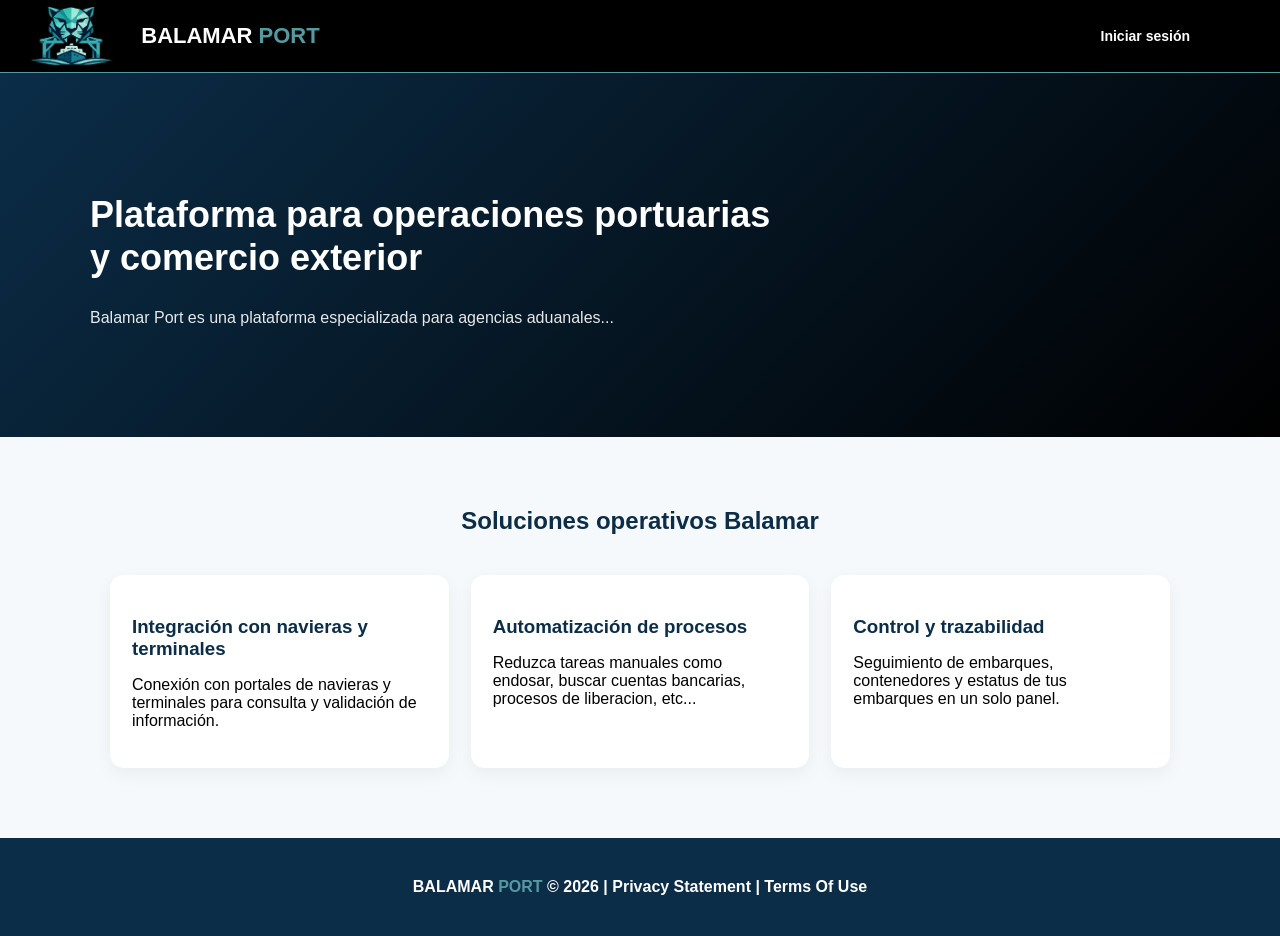
<file: index.html>
<!DOCTYPE html>
<html lang="en">

<head>
    <meta charset="UTF-8">
    <meta name="viewport" content="width=device-width, initial-scale=1.0">
    <title>Balamar Port | Login</title>
    <link rel="stylesheet" href="login.css">
</head>

<body>

    <header class="balamar-header">

        <div class="balamar-header-container">

            <div class="balamar-left">
                <img src="logosinletras.png" alt="balamar-port">
                <span class="balamar-title">
                    BALAMAR <span class="port">PORT</span>
                </span>

            </div>

            <div class="balamar-right">
                <span class="user-sep">|</span>
                <a href="panel.html">Iniciar sesión</a>
            </div>

        </div>

    </header>


    <main class="home">

        <section class="hero">

            <div class="hero-content">

                <h1>
                    Plataforma para operaciones portuarias y comercio exterior
                </h1>

                <p>
                <p>
                    Balamar Port es una plataforma especializada para agencias aduanales...
                </p>

                </p>

            </div>

        </section>


        <section class="services">

            <h2>Soluciones operativos Balamar</h2>

            <div class="services-grid">


                <div class="service-card">
                    <h3>Integración con navieras y terminales</h3>
                    <p>
                        Conexión con portales de navieras y terminales para consulta y validación de información.
                    </p>
                </div>

                <div class="service-card">
                    <h3>Automatización de procesos</h3>
                    <p>
                        Reduzca tareas manuales como endosar, buscar cuentas bancarias, procesos de liberacion, etc...
                    </p>
                </div>

                <div class="service-card">
                    <h3>Control y trazabilidad</h3>
                    <p>
                        Seguimiento de embarques, contenedores y estatus de tus embarques en un solo panel.
                    </p>
                </div>

            </div>

        </section>
        
        <section class="cta">

            <span class="balamar-title">
                BALAMAR <span class="port">PORT</span> © 2026 | Privacy Statement | Terms Of Use
            </span>

        </section>

    </main>





















</body>

</html>
</file>
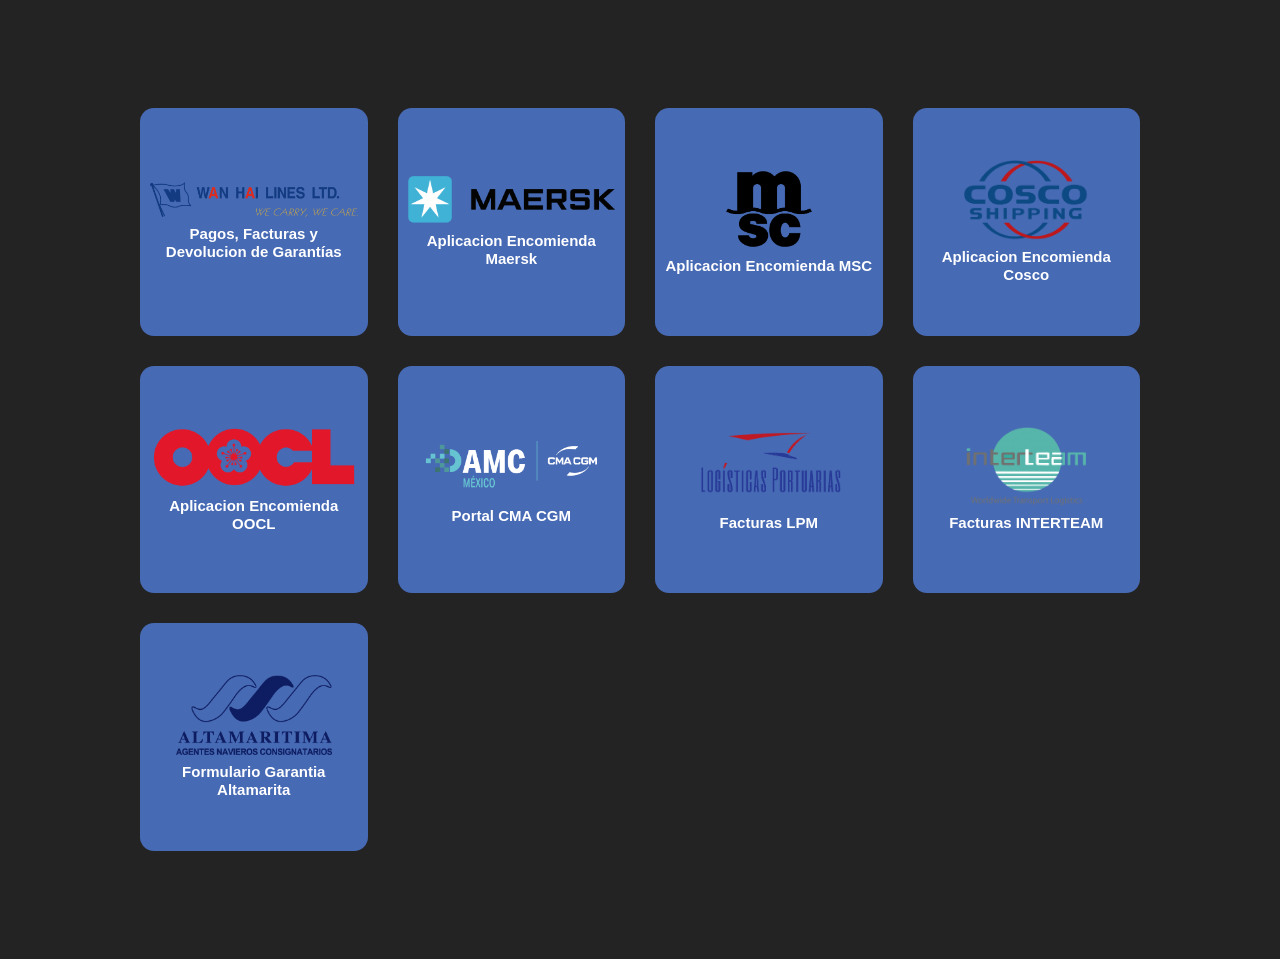
<file: Otros.html>
<!DOCTYPE html>
<html lang="es">
<head>
    <meta charset="UTF-8">
    <title>Zyronix-LG - Otros</title>
    <link rel="icon" href="Icono.png" />
    <link rel="stylesheet" href="Otros.css">
</head>
<body>

<div class="contenedor-cuadros">

    <a href="https://docs.google.com/spreadsheets/d/1XLGQm7uXdugERlPVJL2bFWnKtW25GC6YGo5sl4_aN3M/edit?gid=0#gid=0" class="cuadro">
        <img src="WAN HAI.png" alt="WAN HAI">
        <span>Pagos, Facturas y Devolucion de Garantías</span>
    </a>

    <a href="https://serviciosmx.maersk.com/login" class="cuadro">
        <img src="MAERSK.png" alt="Maersk">
        <span>Aplicacion Encomienda Maersk</span>
    </a>

    <a href="https://portal.mscmexico.com/auth/login" class="cuadro">
        <img src="MSC.png" alt="MSC">
        <span>Aplicacion Encomienda MSC</span>
    </a>

    <a href="https://cargorelease.lines.coscoshipping.com/login" class="cuadro">
        <img src="COSCO.png" alt="Cosco">
        <span>Aplicacion Encomienda Cosco</span>
    </a>

    <a href="https://cargo-release.digital.oocl.com/#/mainPage" class="cuadro">
        <img src="OOCL.png" alt="OOCL">
        <span>Aplicacion Encomienda OOCL</span>
    </a>

    <a href="https://mx.cargoamc.com/" class="cuadro">
        <img src="AMCCMACGM.png" alt="Cosco">
        <span>Portal CMA CGM</span>
    </a>

    <a href="https://logisticasportuarias.com.mx/facturacionlpm/" class="cuadro">
        <img src="LPM.png" alt="LPM">
        <span>Facturas LPM</span>
    </a>

    <a href="https://intralogs.com.mx/facturacioninterteam/index.php" class="cuadro">
        <img src="Interteam.png" alt="INTERTEAM">
        <span>Facturas INTERTEAM</span>
    </a>

    <a href="https://forms.office.com/pages/responsepage.aspx?id=X2bSWN-2W0Sw1_ynZ9eD7qngT21QqmpDh9CNurySI5xUMzdKRDhEMFRDVUFVREVDT1o4MTY1TjNJVi4u&origin=lprLink&route=shorturl" class="cuadro">
        <img src="ALTAMARITIMA.png" alt="ALTAMARITIMA">
        <span>Formulario Garantia Altamarita</span>
    </a>

</div>

</body>
</html>
</file>
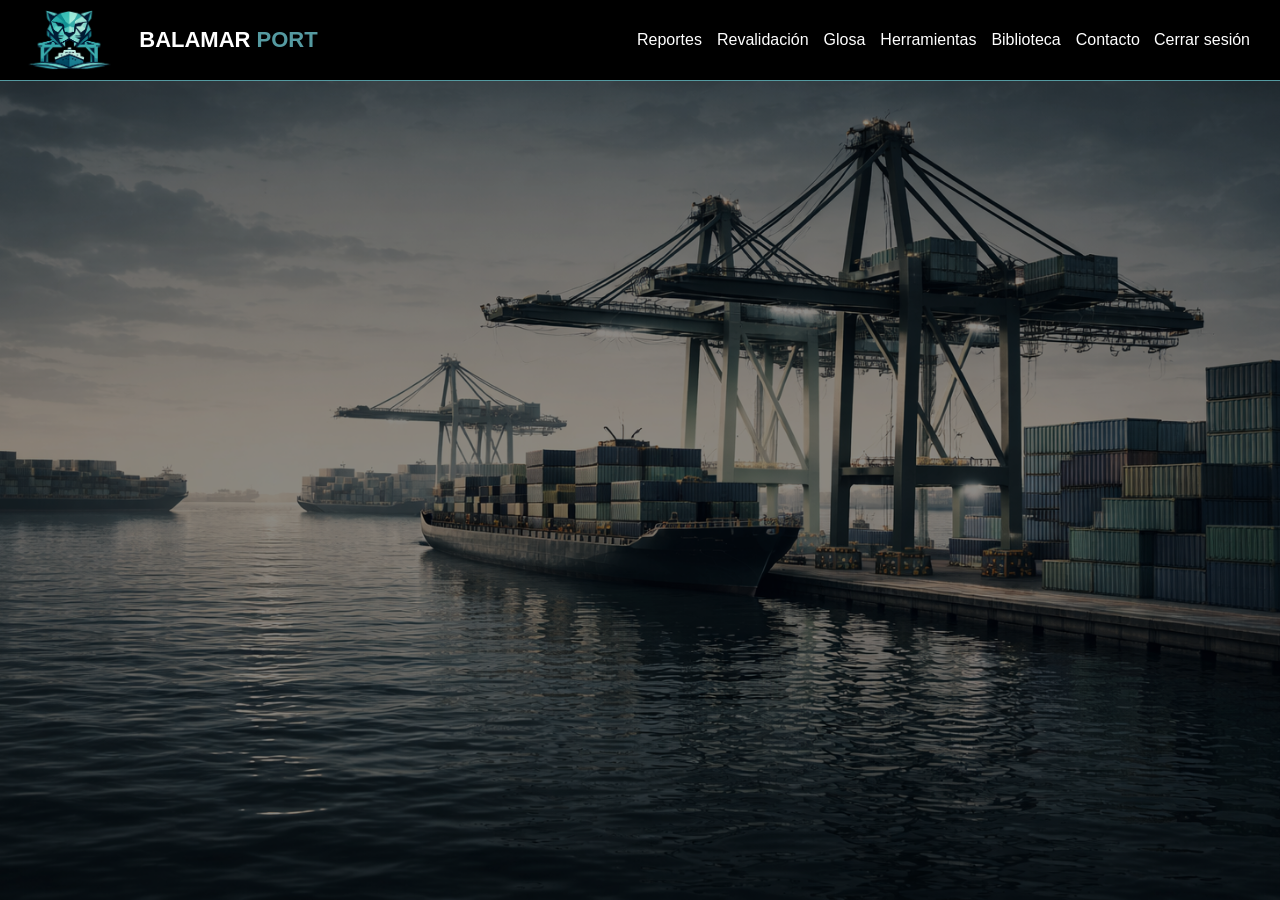
<file: panel.html>
<!DOCTYPE html>
<html lang="es">

<head>
    <meta charset="UTF-8">
    <meta name="viewport" content="width=device-width, initial-scale=1.0">
    <title>Balamar Port | Panel</title>

    <link rel="icon" href="Icono.png">
    <link rel="stylesheet" href="panel.css">
</head>

<body>

    <!-- HEADER BALAMAR -->
    <header class="balamar-header">

        <div class="balamar-header-container">

            <div class="balamar-left">
                <img src="logosinletras.png" alt="balamar-port">    

                <span class="balamar-title">
                    BALAMAR <span class="port">PORT</span>
                </span>
            </div>

            <!-- MENU PRINCIPAL -->
            <nav class="Navegacion">

                <!-- Reportes -->
                <div class="Contenido">
                    <a href="javascript:void(0)" class="dropbtn">Reportes</a>
                    <div class="Contenido-content">

                        <a href="https://altacargo1.sharepoint.com/:x:/r/sites/Manzanillo/_layouts/15/Doc.aspx?sourcedoc=%7BE28D4BEF-3DDB-4DFC-BFB4-98909FA46CA4%7D&file=REPORTE%20DE%20EJECUTIVOS%20MABE.xlsx&action=default&mobileredirect=true"
                            target="_blank">Reporte Ejecutivos Mabe</a>

                        <a href="https://altacargo1.sharepoint.com/:x:/r/sites/Manzanillo/_layouts/15/Doc.aspx?sourcedoc=%7B9088C790-CED1-4C7C-AA49-EA0AF1503150%7D&file=Proveedores 2026.xlsx&action=default&mobileredirect=true"
                            target="_blank">Reporte Proveedores Altacargo</a>

                        <a href="https://altacargo1.sharepoint.com/:x:/r/sites/ProveedoresExtranjerosdeClientes/_layouts/15/Doc.aspx?sourcedoc=%7BA8856839-1ACD-44B6-AA7E-323CFC66F507%7D&file=Proveedores Mabe 2026.xlsx&wdLOR=c0FE72AF0-A10F-4E8B-AB78-AC27880A9828&fromShare=true&action=default&mobileredirect=true"
                            target="_blank">Reporte Proveedores Mabe</a>

                        <a href="https://altacargo1.sharepoint.com/:x:/r/sites/Jurdico/_layouts/15/Doc2.aspx?action=edit&sourcedoc=%7B7ad058af-c4af-4360-a64b-d0cf936e454e%7D&wdOrigin=TEAMS-MAGLEV.teamsSdk_ns.rwc&wdExp=TEAMS-TREATMENT&wdhostclicktime=1771868931930&web=1&ovuser=dfe3c771-3d07-4f64-8315-0b51816890c9%2Cgael.lazaro%40altacargo.com&clickparams=eyJBcHBOYW1lIjoiVGVhbXMtRGVza3RvcCIsIkFwcFZlcnNpb24iOiI0OS8yNjAyMDEwMTExNyIsIkhhc0ZlZGVyYXRlZFVzZXIiOmZhbHNlfQ%3D%3D"
                            target="_blank">Reporte Catalogo Mabe</a>

                        <a href="https://altacargo1-my.sharepoint.com/:x:/g/personal/natalia_garcia_altacargo_com/IQAARCRmJtTiT6DcqlCKyZyyAX7fJ6bcsSCF3PD-7TKscEI?e=I4H7wj"
                            target="_blank">Reporte BAAN proveedores Mabe</a>

                        <a href="https://altacargo1.sharepoint.com/:x:/r/sites/Manzanillo/Documentos%20compartidos/General/02_REPORTES%20OPERACION/2024/MABE%20INDUSTRIAL/INCREMENTABLES.xlsx?d=wbd215150a19d43fbb7c782e9342ebcdb&csf=1&web=1&e=IwTeh8"
                            target="_blank">Reporte Incrementables Mabe</a>

                         <a href="https://altacargo1.sharepoint.com/:x:/r/sites/Manzanillo/_layouts/15/Doc.aspx?sourcedoc=%7B6E29F4EF-3A9B-40C6-B6BC-876332152BF8%7D&file=Operaci%25u00f3n%20Vanessa.xlsx&action=default&mobileredirect=true"
                            target="_blank">Reporte Sanhua y Berpar</a>

                        <a href="https://altacargo1.sharepoint.com/:x:/r/sites/Manzanillo/_layouts/15/Doc.aspx?sourcedoc=%7B6E29F4EF-3A9B-40C6-B6BC-876332152BF8%7D&file=Operaci%25u00f3n%20Vanessa.xlsx&action=default&mobileredirect=true"
                            target="_blank">Reporte Envases y Merca Papel</a>

                        <a href="https://altacargo1.sharepoint.com/:x:/r/sites/Manzanillo/_layouts/15/Doc.aspx?sourcedoc=%7BE53BF84F-9D18-4749-88A1-6F6DDD44609B%7D&file=REPORTE%20DE%20OPERACI%C3%93N%20GRANEL.xlsx&action=default&mobileredirect=true"
                            target="_blank">Reporte Granel</a>

                    </div>
                </div>

                <!-- Revalidacion -->
                <div class="Contenido">
                    <a href="javascript:void(0)" class="dropbtn">Revalidación</a>

                    <div class="Contenido-content">

                        <a href="javascript:void(0)" onclick="mostrarSeccion('trackingSection')">Tracking</a>

                        <a href="javascript:void(0)" onclick="mostrarSeccion('estadoSection')">Estado de Carga</a>

                        <a href="javascript:void(0)" onclick="mostrarSeccion('CargasSueltas')">Carga Suelta</a>

                        <a href="javascript:void(0)" onclick="mostrarSeccion('PagoContenerizado')">Pagos
                            Contenerizados</a>

                    </div>
                </div>

                <!-- Glosa -->
                <div class="Contenido">

                    <a href="javascript:void(0)" class="dropbtn">Glosa</a>

                    <div class="Contenido-content">

                        <a href="Glosa.html" target="_blank">Revision Documental</a>

                    </div>

                </div>

                <!-- Herramientas -->
                <div class="Contenido">

                    <a href="javascript:void(0)" class="dropbtn">Herramientas</a>

                    <div class="Contenido-content">

                        <a href="EndosadorAutomatico.html" target="_blank">Endosador automático</a>

                    </div>

                </div>

                <!-- Biblioteca -->
                <div class="Contenido">

                    <a href="javascript:void(0)" class="dropbtn">Biblioteca</a>

                    <div class="Contenido-content">

                        <a href="#">En proceso...</a>

                    </div>

                </div>

                <!-- Contacto -->
                <a href="https://www.linkedin.com/in/gael-lázaro-gutiérrez-667144348" target="_blank">
                    Contacto
                </a>

            </nav>

            <div class="balamar-right">
                <span class="user-sep">|</span>
                <a href="https://www.google.com/?hl=es_419&zx=1773111771256&no_sw_cr=1">Cerrar sesión</a>
            </div>

        </div>

    </header>


    <!-- CONTENIDO PRINCIPAL -->
    <main>

        <!-- Tracking -->
        <div id="trackingSection" class="tracking-section" style="display:none;">
            <h2>Tracking de Navieras</h2>
            <div class="tracking-logos">
                <a href="https://ct.shipmentlink.com/servlet/TDB1_CargoTracking.do" target="_blank">
                    <img src="EVERGREEN.png" alt="Evergreen">
                </a>

                <a href="https://www.hapag-lloyd.com/en/online-business/tracing/tracing-by-container.html"
                    target="_blank">
                    <img src="HAPANG.png" alt="HAPAG">
                </a>

                <a href="https://ecomm.one-line.com/one-ecom/manage-shipment/cargo-tracking" target="_blank">
                    <img src="ONE.png" alt="ONE">
                </a>

                <a href="https://www.wanhai.com/views/cargo_track_v2/tracking_query.xhtml" target="_blank">
                    <img src="WAN HAI.png" alt="Wan Hai">
                </a>

                <a href="https://elines.coscoshipping.com/ebusiness/cargoTracking/" target="_blank">
                    <img src="COSCO.png" alt="COSCO">
                </a>

                <a href="https://www.cma-cgm.com/ebusiness/tracking" target="_blank">
                    <img src="CMA CGM.png" alt="CMA CGM">
                </a>

                <a href="https://www.maersk.com/tracking" target="_blank">
                    <img src="MAERSK.png" alt="MAERSK">
                </a>

                <a href="https://www.msc.com/track-a-shipment" target="_blank">
                    <img src="MSC.png" alt="MSC">
                </a>

                <a href="https://www.zim.com/tools/track-a-shipment" target="_blank">
                    <img src="ZIM.png" alt="ZIM">
                </a>

                <a href="https://www.sea-lead.com/track-shipment/" target="_blank">
                    <img src="SEALEAD.png" alt="SEALEAD">
                </a>

                <a href="https://ebiz.sinokor.co.kr/?lang=EN" target="_blank">
                    <img src="SINOKOR.jpg" alt="SINOKOR">
                </a>

                <a href="https://www.emiratesline.com/track/" target="_blank">
                    <img src="EMIRATES.jpg" alt="Emirates">
                </a>
                <a href="https://www.hmm21.com/e-service/general/trackNTrace/TrackNTrace.do" target="_blank">
                    <img src="HMM.png" alt="HMM">
                </a>

                <a href="https://www.oocl.com/eng/ourservices/eservices/cargotracking/Pages/cargotracking.aspx"
                    target="_blank">
                    <img src="OOCL.png" alt="OOCL">
                </a>

                </a>
                <a href="https://ebusiness.sinolines.com.cn/Ebusiness/EQUERY/TrackingCargoE.aspx?subject=BLNO&item"
                    target="_blank">
                    <img src="SINOLINES.png" alt="SinoLines">
                </a>

                <a href="https://www.tslines.com/hk/tracking?nowmenu=Search%20by%20BL%20number" target="_blank">
                    <img src="TSLINES.png" alt="TS LINES">
                </a>

                </a>
                <a href="https://www.pilship.com/digital-solutions/?tab=customer&id=track-trace&label=containerTandT&module=TrackTraceBL&refNo="
                    target="_blank">
                    <img src="PIL.png " alt="Pil">
                </a>

                </a>
                <a href="https://www.rclgroup.com/" target="_blank">
                    <img src="RCL.png" alt="RCL">
                </a>

                </a>
                <a href="https://www.ekmtc.com/index.html#/main" target="_blank">
                    <img src="KMTC.png" alt="KMTC">
                </a>

                </a>
                <a href="https://www.yangming.com/en/esolution/cargo_tracking" target="_blank">
                    <img src="YANG MING.png" alt="YANG MING">
                </a>
            </div>
        </div>

        <!-- Estado de carga -->
        <div id="estadoSection" class="tracking-section" style="display:none;">
            <h2>Estado de Carga</h2>
            <div class="tracking-logos">

                <a href="https://mx-one-line.azurewebsites.net/appphp/revalidacion/consulta.php" target="_blank"><img
                        src="ONE.png" alt="ONE">
                </a>

                <a href="https://sion.mscmexico.com/actions/liberacionesBusquedaBL.php" target="_blank">
                    <img src="MSC.png" alt="MSC">
                </a>

                <a href="https://www.agunsamexico.com.mx/" target="_blank">
                    <img src="WAN HAI.png" alt="WAN HAI">
                </a>

                <a href="https://tslines.agunsa.com.mx/" target="_blank">
                    <img src="TSLINES.png" alt="TS LINES">
                </a>

                <a href="https://revalidacionesmsk.com/" target="_blank">
                    <img src="MAERSK.png" alt="MAERSK">
                </a>

                <a href="https://www.altamaritima.com.mx/TrackingNavieras.aspx" target="_blank">
                    <img src="ALTAMARITIMA.png" alt="ALTAMARITIMA">
                </a>

                <a href="https://mexpacific.com.mx/tracking-sinokor/" target="_blank">
                    <img src="SINOKOR.jpg" alt="SINOKOR">
                </a>

                <a href="https://agencianavepac.com.mx/tracking-sealead/" target="_blank">
                    <img src="SEALEAD.png" alt="SEALEAD">
                </a>

                <a href="https://tierramaraire.com.mx/tracking_emirates/" target="_blank">
                    <img src="EMIRATES.jpg" alt="EMIRATES">
                </a>

                <a href="https://www.kenrick.mx/tracking" target="_blank">
                    <img src="NORTON LILLY.png" alt="NORTON TILLY">
                </a>

                <a href="https://www.zim.com/es/tools/custom-release-status" target="_blank">
                    <img src="ZIM.png" alt="ZIM">
                </a>
            </div>
        </div>


        <!-- Cargas Sueltas-->
        <div id="CargasSueltas" class="tracking-section" style="display:none;">
            <h2>Carga Suelta</h2>
            <div class="tracking-logos">

                <a href="https://smartport.com.mx/Home/Index/TIMSA" target="_blank">
                    <img src="TIMSA.jpg" alt="TIMSA">
                </a>

                <a href="https://servicios.navieros.com/" target="_blank">
                    <img src="NAVIEROS.png" alt="NAVIEROS">
                </a>

                <a href="https://revalidaciones.transmarinemexico.com/" target="_blank">
                    <img src="TRANSMARINE.png" alt="TRANSMARINE">
                </a>

                <a href="https://refis360movil.tapterminal.com/" target="_blank">
                    <img src="TAP.png" alt="TAP">
                </a>

                <a href="https://desyconcargo.mx/index.php" target="_blank">
                    <img src="DESYCONCARGO.png" alt="DESYCONCARGO">
                </a>

                <a href="https://lclports.trazabilidad.digital/app/sign-in?redirectURL=%2Fdashboards%2Fproject"
                    target="_blank">
                    <img src="LCL PORTS.png" alt="LCL PORTS">
                </a>

                <a href="https://alma-lcl.com/login" target="_blank">
                    <img src="ALMA LCL.png" alt="ALMA LCL">
                </a>

                <a href="http://mica.trazabilidad.digital/serv/index.php?ePagina=1.1.php" target="_blank">
                    <img src="MICA.png" alt="MICA">
                </a>

                <a href="https://logisticasportuarias.com.mx/agenteaduanal/" target="_blank">
                    <img src="LPM.png" alt="LPM">
                </a>

                <a href="https://servicios.ocupa.mx:50132/ords/r/bita_services/bita-portal-de-servicios/login"
                    target="_blank">
                    <img src="BITA SSA.png" alt="BITA">
                </a>

                <a href="https://www.ssamarine.mx/SSAMportal/Logon.aspx" target="_blank">
                    <img src="SSA.png" alt="SSA">
                </a>

                <a href="https://forecast.ssamexico.com/fc-ZLO/default.do" target="_blank">
                    <img src="FORECAST.png" alt="FORECAST">
                </a>


            </div>
        </div>


        <div id="PagoContenerizado" class="tracking-section" style="display:none;">
            <h2>Pagos referenciados</h2>
            <div class="tracking-logos">

                <a href="https://pagoreferenciado.pilship.com.mx/Account/Login?ReturnUrl=%2F" target="_blank">
                    <img src="PIL.png" alt="PIL">
                </a>

                <a href="https://pagoreferenciadorcl.maritimex.com.mx/Account/Login?ReturnUrl=%2F" target="_blank">
                    <img src="RCL.png" alt="RCL">
                </a>

                <a href="https://pagoreferenciado.maritimex.com.mx/Account/Login?ReturnUrl=%2F" target="_blank">
                    <img src="YANG MING.png" alt="YANG MING">
                </a>

                <a href="https://pagoreferenciadokmtc.maritimex.com.mx/Account/Login?ReturnUrl=%2F" target="_blank">
                    <img src="KMTC.png" alt="KMTC">
                </a>

            </div>
        </div>

    </main>


   <script>

function mostrarSeccion(id) {

    const secciones = [
        "trackingSection",
        "estadoSection",
        "CargasSueltas",
        "PagoContenerizado",
        "glosaSection" // 🔥 agrega tu nueva sección aquí
    ];

    secciones.forEach(sec => {
        const el = document.getElementById(sec);
        if (el) el.style.display = "none";
    });

    const section = document.getElementById(id);
    if (section) {
        section.style.display = "block";

        window.scrollTo({
            top: section.offsetTop - 80,
            behavior: 'smooth'
        });
    }
}

document.addEventListener("DOMContentLoaded", function () {

    // MENU PRINCIPAL
    const dropBtns = document.querySelectorAll(".dropbtn");

    dropBtns.forEach(btn => {
        btn.addEventListener("click", function (e) {
            e.stopPropagation();

            const menu = this.nextElementSibling;

            document.querySelectorAll(".Contenido-content").forEach(m => {
                if (m !== menu) m.style.display = "none";
            });

            menu.style.display = (menu.style.display === "block") ? "none" : "block";
        });
    });

    // cerrar todo si haces click fuera
    document.addEventListener("click", function () {
        document.querySelectorAll(".Contenido-content").forEach(m => {
            m.style.display = "none";
        });
    });

});

</script>

</body>

</html>
</file>
<file: login.css>
*{
    box-sizing: border-box;
}

body{
    margin: 0;
    font-family: Helvetica;
}


/* ---------------------------- B O D Y --------------------------------- */

.balamar-left .balamar-title{
    font-size: 22px;
    font-family: 'Inter', sans-serif;
    font-weight: 600;
    color: #ffffff;
}

.balamar-left{
    display: flex;
    align-items: center;
    gap: 12px;
}

.balamar-left img{
     align-items: center;
    height: 60px;
    width: auto;
    object-fit: contain;
}

.port{
    color: #559AA1;
}

.balamar-header{
    width: 100%;
    background-color: #000000;
    border-bottom: 1px solid #559AA1;
    position: sticky;
    top: 0;
    z-index: 999;
}

.balamar-header-container{ 
    max-width: 1440px;
    margin: 0 auto;
    padding: 0 12px;
    display: grid;
    grid-template-columns: 1fr auto;
    align-items: center;
    height: 60px;
}

.balamar-title{
    font-weight: 600;
    font-size: 16px;
    white-space: nowrap;
    text-overflow: ellipsis;
}

.balamar-right{
    display: flex;
    align-items: center;
    
    gap: 10px;
    padding: 6px 14px;
    font-size: 14px;

    position: relative;
    justify-self: end; 
}

.balamar-right a{
    text-decoration: none;
    color: #ffffff;
    font-weight: 600;
    transition: color .2s ease;
}

.balamar-right a:hover{
    color: #559AA1;
}

.user-sep{
    opacity: .5;
}

/* ---------------------------- B O D Y --------------------------------- */





.home{
    background:#f6f9fb;
}

/* ---------------- HERO ---------------- */

.hero{
    background: linear-gradient(135deg,#0b2d48,#000000);
    color:#fff;
    padding:90px 20px 80px;
}

.hero-content{
    max-width:1100px;
    margin:auto;
}

.hero h1{
    font-size:36px;
    max-width:700px;
    line-height:1.2;
    margin-bottom:18px;
}

.hero p{
    max-width:620px;
    opacity:.9;
    font-size:16px;
    margin-bottom:30px;
}

/* ---------------- SERVICES ---------------- */

.services{
    max-width:1100px;
    margin:70px auto;
    padding:0 20px;
}

.services h2{
    text-align:center;
    margin-bottom:40px;
    color:#0b2d48;
}

.services-grid{
    display:grid;
    grid-template-columns:repeat(auto-fit,minmax(240px,1fr));
    gap:22px;
}

.service-card{
    background:#fff;
    padding:22px;
    border-radius:14px;
    box-shadow:0 6px 18px rgba(0,0,0,.05);
}

.service-card h3{
    margin-bottom:10px;
    color:#0b2d48;
}

/* ---------------- CTA / FOOTER ---------------- */

.cta{
    background:#0b2d48;
    color:#fff;
    text-align:center;
    padding:40px 20px;
}

























































/*--------------------------------------------------------------*/

@media (min-width: 768px){

    .balamar-header-container{
        grid-template-columns: 64px 1fr 64px;
        height: 64px;
    }

    .datalock-center img{
        height: 36px;
    }
}

@media (min-width: 1200px){

    .balamar-header-container{
        height: 72px;
    }

    .datalock-center img{
        height: 40px;
    }
}

/*--------------------------------------------------------------*/
</file>
<file: Otros.css>
body {
    font-family: Arial, sans-serif;
    background: #000000dc;
    padding: 100px;
}


.contenedor-cuadros {
    display: grid;
    grid-template-columns: repeat(auto-fit, minmax(210px, 1fr)); 
    gap: 30px;
    max-width: 1000px;        
    margin: 0 auto;         
}

.cuadro {
    background: #476ab4;
    border-radius: 14px;
    aspect-ratio: 1 / 1;     
    display: flex;
    flex-direction: column;
    align-items: center;
    justify-content: center;
    text-decoration: none;
    color: #fff;
    padding: 10px;
    transition: transform 0.25s ease, box-shadow 0.25s ease;
}

.cuadro img {
    width: 100%;             
    max-height: 80px;
    object-fit: contain;
    margin-bottom: 8px;
}

.cuadro span {
    font-size: 15px;         
    font-weight: 600;
    text-align: center;
    line-height: 1.2;
}

.cuadro:hover {
    transform: translateY(-5px) scale(1.02);
    box-shadow: 0 12px 25px rgba(0,0,0,0.35);
}
</file>
<file: panel.css>
*{
    margin:0;
    padding:0;
    box-sizing:border-box;
    font-family: Helvetica, Arial, sans-serif;
}

body{
    margin:0;
    background:url("fondonuevo.png") no-repeat center/cover;
    min-height:100vh;
    padding-top:0;
}

body::before{
    content:"";
    position:fixed;
    top:0;
    left:0;
    width:100%;
    height:100%;
    background:rgba(0,0,0,0.45); /* controla la opacidad */
    z-index:-1;
}

/*------------------------------------------------*/
/* HEADER BALAMAR */

.balamar-header{
    width:100%;
    background-color:#000;
    border-bottom:1px solid #559AA1;
    position:sticky;
    top:0;
    z-index:9999;
}

.balamar-header-container{ 
    width:100%;
    margin:0;
    padding:0 10px;
    display:flex;
    align-items:center;
    height:80px;
}
/* LOGO */

.balamar-left{
    display:flex;
    align-items:center;
    gap:12px;
    margin-right:auto;
}
.balamar-left img{
    height:60px;
    width:auto;
    object-fit:contain;
}

.balamar-left .balamar-title{
    font-size:22px;
    font-weight:600;
    color:#fff;
}

.port{
    color:#559AA1;
}

/*------------------------------------------------*/
/* MENU NAVEGACION */

.Navegacion{
    display:flex;
    align-items:center;
    gap:40px;
    margin-left:auto;
}

nav.Navegacion{
    display:flex;
    align-items:center;
    gap:15px;
}

/* links menu */

nav.Navegacion > a,
.dropbtn{
    color:#fff;
    font-size:16px;
    font-weight:500;
    text-decoration:none;
    cursor:pointer;
    position:relative;
    transition:color .3s ease;
}

nav.Navegacion > a:hover,
.dropbtn:hover{
    color:#559AA1;
}

nav.Navegacion > a::after,
.dropbtn::after{
    content:"";
    position:absolute;
    left:0;
    bottom:-6px;
    width:100%;
    height:2px;
    background:#559AA1;
    transform:scaleX(0);
    transition:transform .3s ease;
}

nav.Navegacion > a:hover::after,
.dropbtn:hover::after{
    transform:scaleX(1);
}

/*------------------------------------------------*/
/* DROPDOWN */

.Contenido{
    position:relative;
}

.Contenido-content{
    display:none;
    position:absolute;
    top:100%;
    left:0;
    background:#111;
    min-width:200px;
    border-radius:6px;
    box-shadow:0 8px 20px rgba(0,0,0,0.6);
}

.Contenido-content a{
    display:block;
    padding:12px 16px;
    color:#fff;
    text-decoration:none;
    font-size:14px;
    text-align:center;   
    transition:background .2s;
}

.Contenido-content a:hover{
    background:#559AA1;
}


.Contenido:hover .Contenido-content{
    display:block;
}


/*------------------------------------------------*/
/* BOTON DERECHO */

.balamar-right{
    display:flex;
    align-items:center;
    gap:10px;
    margin-right:20px;
}

.balamar-right a{
    color:#fff;
    font-size:16px;
    font-weight:500;
    text-decoration:none;
    cursor:pointer;
    position:relative;
    transition:color .3s ease;
}

.balamar-right a:hover{
    color:#559AA1;
}

.balamar-right a::after{
    content:"";
    position:absolute;
    left:0;
    bottom:-6px;
    width:100%;
    height:2px;
    background:#559AA1;
    transform:scaleX(0);
    transition:transform .3s ease;
}

.balamar-right a:hover::after{
    transform:scaleX(1);
}

.user-sep{
    opacity:.5;
}

/*------------------------------------------------*/
/* SECCIONES */

.tracking-section{
    margin:40px auto;
    padding:30px;
    max-width:1100px;
    text-align:center;
    background:rgba(22,41,56,0.85);
    border-radius:12px;
    box-shadow:0 4px 20px rgba(0,0,0,0.5);
    color:#fff;
}

.tracking-section h2{
    margin-bottom:25px;
    font-size:26px;
}

/* GRID LOGOS */

.tracking-logos{
    display:grid;
    grid-template-columns:repeat(auto-fit,minmax(130px,1fr));
    gap:25px;
}

.tracking-logos a{
    display:flex;
    justify-content:center;
    align-items:center;
    background:rgba(255,255,255,0.08);
    border-radius:8px;
    padding:15px;
    transition:.3s;
}

.tracking-logos a:hover{
    background:rgba(255,255,255,0.2);
    transform:translateY(-3px);
}

.tracking-logos img{
    max-width:100px;
    max-height:55px;
    object-fit:contain;
}

/*------------------------------------------------*/
/* RESPONSIVE */

@media (max-width:900px){

    .balamar-header-container{
        flex-direction:column;
        height:auto;
        padding:10px;
        gap:10px;
    }

    nav.Navegacion{
        flex-wrap:wrap;
        justify-content:center;
        gap:15px;
    }

}
</file>
